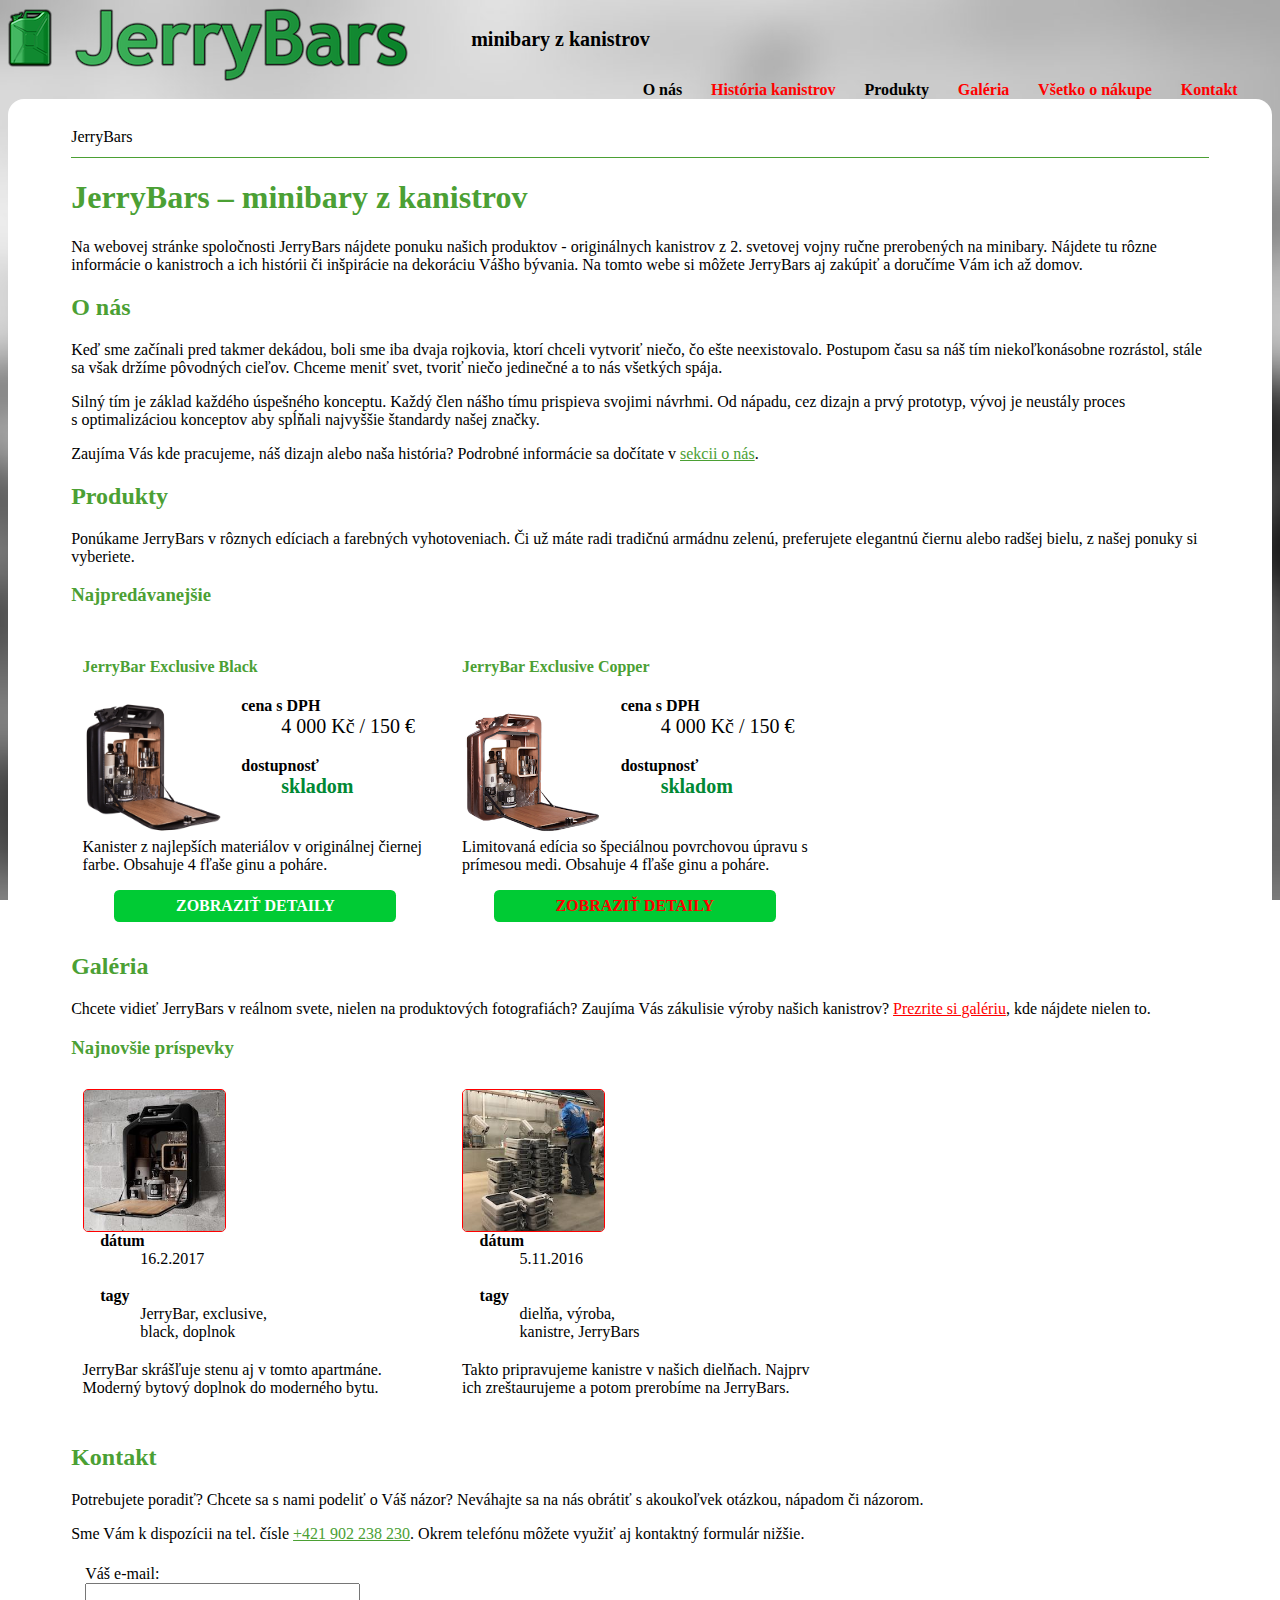
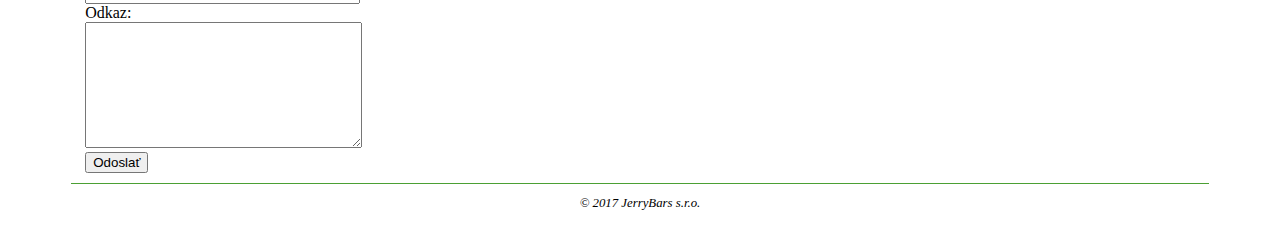
<file: index.html>
<?xml version="1.0" encoding="UTF-8"?>
<!DOCTYPE html PUBLIC "-//W3C//DTD XHTML 1.1//EN" "http://www.w3.org/TR/xhtml11/DTD/xhtml11.dtd">
<html version="-//W3C//DTD XHTML 1.1//EN" xmlns="http://www.w3.org/1999/xhtml" xml:lang="sk" lang="sk" xmlns:xsi="http://www.w3.org/2001/XMLSchema-instance" xsi:schemaLocation="http://www.w3.org/1999/xhtml http://www.w3.org/MarkUp/SCHEMA/xhtml11.xsd">
	
<head>
	<meta http-equiv="Content-Type" content="application/xhtml+xml; charset=UTF-8" />
	<meta name="viewport" content="width=device-width, initial-scale=1.0" />
	<meta name="keywords" content="JerryBars,minibary,kanistre,bytovy doplnok,armada,2. sv. vojna,ww2,historia" />
	<meta name="description" content="JerryBars - originálne kanistre z 2. svetovej vojny ručne prerobené na minibary" />
	<meta name="author" content="Peter Hajtol - hajtopet" />
	<title>JerryBars – minibary z kanistrov</title>
	<link rel="stylesheet" type="text/css" href="style.css" />
	<link rel="icon" type="image/x-icon" href="favicon.ico" />
	<style type="text/css">
		#content .btn {
			width: 80%;
			margin-left: 9%;
			margin-right: 9%;
		}
	</style>
</head>

<body>
	<div id="page">
		
		<div id="header">
			<img src="jerrybars-logo.png" width="300" height="57" alt="JerryBars s.r.o. - logo spoločnosti" title="Logo spoločnosti JerryBars s.r.o." />
			<p>minibary z kanistrov</p>
			<ol id="menu">
				<li><a href="o-nas.html" title="O nás – kto sme, kde pracujeme, história, dizajn">O&nbsp;nás</a></li>
				<li><a title="História kanistrov – čo je kanister, vynález kanistra, 2. svetová vojna">História&nbsp;kanistrov</a></li>
				<li><a href="produkty.html" title="Produkty – JerryBar Exclusive, JerryBar Basic">Produkty</a></li>
				<li><a title="Galéria – pozrite si JerryBars v reálnom svete">Galéria</a></li>
				<li><a title="Všetko o nákupe – možnosti dopravy, možnostip platby, postup nákupu">Všetko&nbsp;o&nbsp;nákupe</a></li>
				<li><a title="Kontakt – kde nás nájdete, ako sa k nám dostať">Kontakt</a></li>
			</ol>
		</div>
		
		<div id="content">					
			<ol id="nav">
				<li>JerryBars</li>
			</ol>
			
			<h1>JerryBars – minibary z&nbsp;kanistrov</h1>
			<p>Na webovej stránke spoločnosti JerryBars nájdete ponuku našich produktov - originálnych kanistrov z 2. svetovej vojny ručne prerobených na minibary. Nájdete tu rôzne informácie o kanistroch a ich histórii či inšpirácie na dekoráciu Vášho bývania. Na tomto webe si môžete JerryBars aj zakúpiť a doručíme Vám ich až domov.</p>
			
			<h2>O nás</h2>
			<p>Keď sme začínali pred takmer dekádou, boli sme iba dvaja rojkovia, ktorí chceli vytvoriť niečo, čo ešte neexistovalo. Postupom času sa náš tím niekoľkonásobne rozrástol, stále sa však držíme pôvodných cieľov. Chceme meniť svet, tvoriť niečo jedinečné a&nbsp;to nás všetkých spája.</p>
			<p>Silný tím je základ každého úspešného konceptu. Každý člen nášho tímu prispieva svojimi návrhmi. Od&nbsp;nápadu, cez&nbsp;dizajn a&nbsp;prvý prototyp, vývoj je neustály proces s&nbsp;optimalizáciou konceptov aby spĺňali najvyššie štandardy našej značky.</p>
			<p>Zaujíma Vás kde pracujeme, náš dizajn alebo naša história? Podrobné informácie sa dočítate v <a href="o-nas.html">sekcii o nás</a>.</p>
			
			<h2>Produkty</h2>
			<p>Ponúkame JerryBars v rôznych edíciach a farebných vyhotoveniach. Či už máte radi tradičnú armádnu zelenú, preferujete elegantnú čiernu alebo radšej bielu, z našej ponuky si vyberiete.</p>
			<h3>Najpredávanejšie</h3>
			<ul>
			<li class="product">
				<h4>JerryBar&nbsp;Exclusive&nbsp;Black</h4>
				<img src="produkty/jerrybar-exclusive-black.png" alt="JerryBar Exclusive Black - obrázok produktu" title="Obrázok produktu JerryBar Exclusive Black" />
				<dl>
					<dt>cena s DPH</dt>
					<dd class="price">4&nbsp;000&nbsp;Kč / 150&nbsp;&euro;</dd>
					<dt>dostupnosť</dt>
					<dd class="availability">skladom</dd>
				</dl>
				<p>Kanister z najlepších materiálov v originálnej čiernej farbe. Obsahuje 4 fľaše ginu a poháre.</p>
				<a href="produkty/jerrybar-exclusive-black.html" class="btn" title="JerryBar Exclusive Black – detaily produktu">zobraziť detaily</a>
			</li>
			<li class="product">
				<h4>JerryBar&nbsp;Exclusive&nbsp;Copper</h4>
				<img src="produkty/jerrybar-exclusive-copper.png" alt="JerryBar Exclusive Black - obrázok produktu" title="Obrázok produktu JerryBar Exclusive Copper" />
				<dl>
					<dt>cena s DPH</dt>
					<dd class="price">4&nbsp;000&nbsp;Kč / 150&nbsp;&euro;</dd>
					<dt>dostupnosť</dt>
					<dd class="availability">skladom</dd>
				</dl>
				<p>Limitovaná edícia so špeciálnou povrchovou úpravu s prímesou medi. Obsahuje 4 fľaše ginu a poháre.</p>
				<a class="btn" title="JerryBar Exclusive Copper – detaily produktu">zobraziť detaily</a>
			</li>
			</ul>
			
			<h2>Galéria</h2>
			<p>Chcete vidieť JerryBars v reálnom svete, nielen na produktových fotografiách? Zaujíma Vás zákulisie výroby našich kanistrov? <a>Prezrite si galériu</a>, kde nájdete nielen to.</p>
			<h3>Najnovšie príspevky</h3>
			<ul>
			<li class="galleryImage">
				<a><img src="galeria/jerrybar-dekoracia.jpg" alt="JerryBar Exclusive" /></a>
				<dl>
					<dt>dátum</dt>
					<dd>16.2.2017</dd>

					<dt>tagy</dt>
					<dd>JerryBar, exclusive, black, doplnok</dd>
				</dl>
				<p>JerryBar skrášľuje stenu aj v tomto apartmáne. Moderný bytový doplnok do moderného bytu.</p>
			</li>
			<li class="galleryImage">
				<a><img src="galeria/jerrybars-vyroba.jpg" alt="JerryBar Basic vo výrobe" /></a>
				<dl>
					<dt>dátum</dt>
					<dd>5.11.2016</dd>

					<dt>tagy</dt>
					<dd>dielňa, výroba, kanistre, JerryBars</dd>
				</dl>
				<p>Takto pripravujeme kanistre v našich dielňach. Najprv ich zreštaurujeme a potom prerobíme na JerryBars.</p>
			</li>
			</ul>
			
			<h2>Kontakt</h2>
			<p>Potrebujete poradiť? Chcete sa s nami podeliť o Váš názor? Neváhajte sa na nás obrátiť s akoukoľvek otázkou, nápadom či názorom.</p>
			<p>Sme Vám k dispozícii na tel. čísle <a href="tel:+421902238230">+421 902 238 230</a>. Okrem telefónu môžete využiť aj kontaktný formulár nižšie.</p>
			<form name="form1" action="https://formspree.io/peter@hajtol.sk" method="post">
				<fieldset>
				<legend>Kontaktný formulár</legend>
				<label for="mail">Váš e-mail:</label><br /><input type="text" id="mail" name="mail" value=""></input><br />
				<label for="odkaz">Odkaz:</label><br /><textarea name="odkaz" id="odkaz" rows="8" cols="32"></textarea><br />
				<input type="submit" name="submit" value="Odoslať"></input>
				</fieldset>
			</form>

			
			<div id="footer">
				<p>&copy; 2017 JerryBars s.r.o.</p>
			</div>
				
		</div>
		
	</div>

</body>
</html>
<!-- zdroj obsahu: https://danishfuel.com/our-history/ (prelozene, upravene, doplnene vlastnym textom) -->
</file>
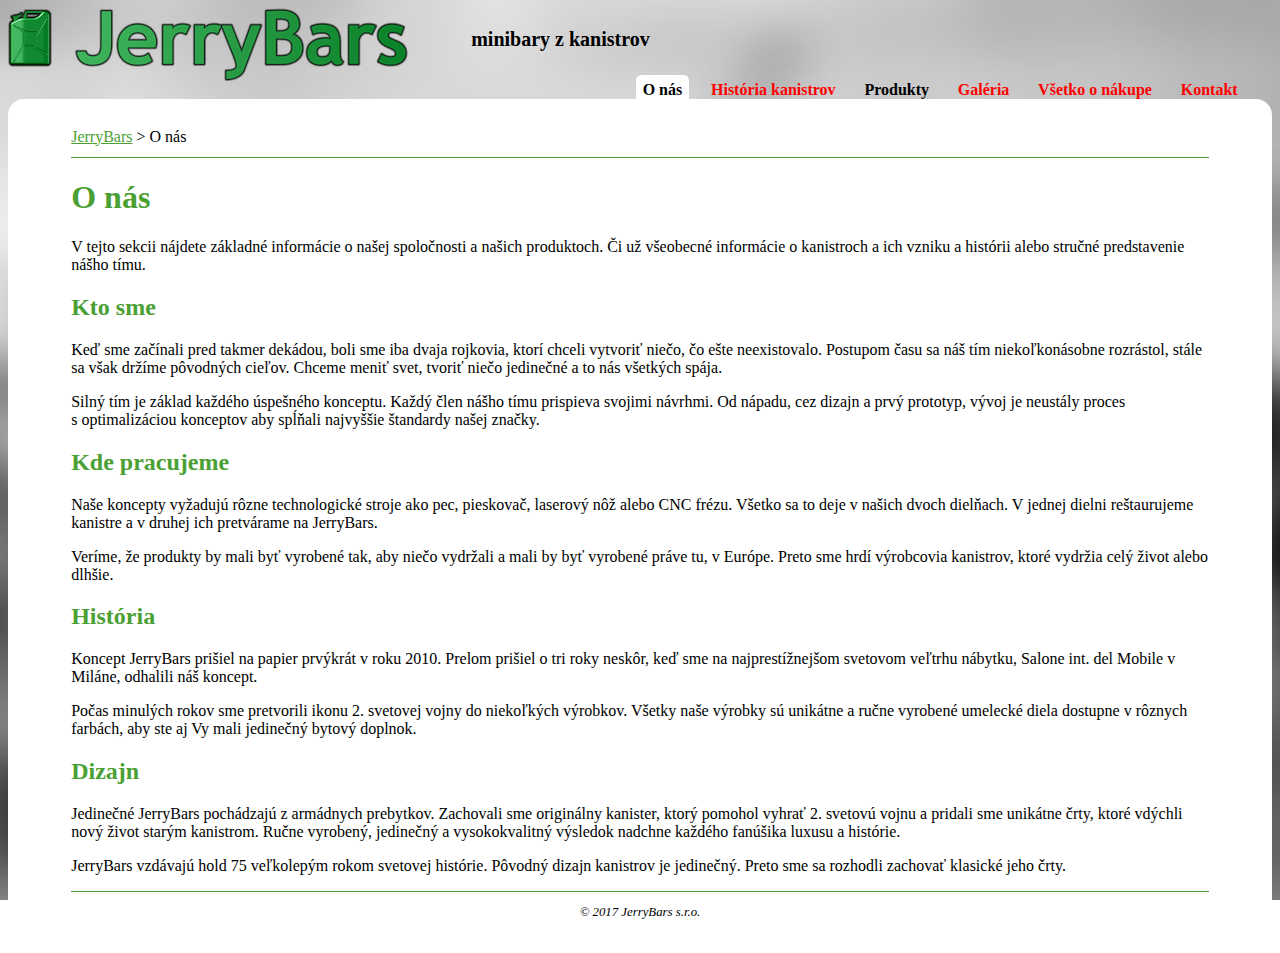
<file: o-nas.html>
<?xml version="1.0" encoding="UTF-8"?>
<!DOCTYPE html PUBLIC "-//W3C//DTD XHTML 1.1//EN" "http://www.w3.org/TR/xhtml11/DTD/xhtml11.dtd">
<html version="-//W3C//DTD XHTML 1.1//EN" xmlns="http://www.w3.org/1999/xhtml" xml:lang="sk" lang="sk" xmlns:xsi="http://www.w3.org/2001/XMLSchema-instance" xsi:schemaLocation="http://www.w3.org/1999/xhtml http://www.w3.org/MarkUp/SCHEMA/xhtml11.xsd">
	
<head>
	<meta http-equiv="Content-Type" content="application/xhtml+xml; charset=UTF-8" />
	<meta name="viewport" content="width=device-width, initial-scale=1.0" />
	<meta name="keywords" content="JerryBars,minibary,kanistre,armada,2. sv. vojna,ww2,dizajn,historia,o nas" />
	<meta name="description" content="O nás: kto sme, kde pracujeme, história, dizajn - JerryBars - minibary z kanistrov" />
	<meta name="author" content="Peter Hajtol - hajtopet" />
	<title>O nás | JerryBars – minibary z kanistrov</title>
	<link rel="stylesheet" type="text/css" href="style.css" />
	<link rel="icon" type="image/x-icon" href="favicon.ico" />
</head>

<body>
	<div id="page">
		
		<div id="header">
			<a href="." title="Na úvodnú stránku"><img src="jerrybars-logo.png" width="300" height="57" alt="JerryBars s.r.o. - logo spoločnosti" title="Logo spoločnosti JerryBars s.r.o." /></a>
			<p>minibary&nbsp;z&nbsp;kanistrov</p>
			<ol id="menu">
				<li><a class="active" title="O nás – kto sme, kde pracujeme, história, dizajn">O&nbsp;nás</a></li>
				<li><a title="História kanistrov – čo je kanister, vynález kanistra, 2. svetová vojna">História&nbsp;kanistrov</a></li>
				<li><a href="produkty.html" title="Produkty – JerryBar Exclusive, JerryBar Basic">Produkty</a></li>
				<li><a title="Galéria – pozrite si JerryBars v reálnom svete">Galéria</a></li>
				<li><a title="Všetko o nákupe – možnosti dopravy, možnostip platby, postup nákupu">Všetko&nbsp;o&nbsp;nákupe</a></li>
				<li><a title="Kontakt – kde nás nájdete, ako sa k nám dostať">Kontakt</a></li>
			</ol>
		</div>
		
		<div id="content">					
			<ol id="nav">
				<li><a href=".">JerryBars</a></li>
				<li>O nás</li>
			</ol>
			
			<h1>O&nbsp;nás</h1>
			
			<p>V tejto sekcii nájdete základné informácie o našej spoločnosti a našich produktoch. Či už všeobecné informácie o kanistroch a ich vzniku a histórii alebo stručné predstavenie nášho tímu.</p>

			<h2>Kto&nbsp;sme</h2>
				<p>Keď sme začínali pred takmer dekádou, boli sme iba dvaja rojkovia, ktorí chceli vytvoriť niečo, čo ešte neexistovalo. Postupom času sa náš tím niekoľkonásobne rozrástol, stále sa však držíme pôvodných cieľov. Chceme meniť svet, tvoriť niečo jedinečné a&nbsp;to nás všetkých spája.</p>
				<p>Silný tím je základ každého úspešného konceptu. Každý člen nášho tímu prispieva svojimi návrhmi. Od&nbsp;nápadu, cez&nbsp;dizajn a&nbsp;prvý prototyp, vývoj je neustály proces s&nbsp;optimalizáciou konceptov aby spĺňali najvyššie štandardy našej značky.</p>

			<h2>Kde&nbsp;pracujeme</h2>
				<p>Naše koncepty vyžadujú rôzne technologické stroje ako pec, pieskovač, laserový nôž alebo CNC frézu. Všetko sa to deje v&nbsp;našich dvoch dielňach. V&nbsp;jednej dielni reštaurujeme kanistre a&nbsp;v&nbsp;druhej ich pretvárame na&nbsp;JerryBars.</p>
				<p>Veríme, že produkty by mali byť vyrobené tak, aby niečo vydržali a&nbsp;mali by byť vyrobené práve tu, v&nbsp;Európe. Preto sme hrdí výrobcovia kanistrov, ktoré vydržia celý život alebo dlhšie.</p>

			<h2>História</h2>
				<p>Koncept JerryBars prišiel na papier prvýkrát v roku 2010. Prelom prišiel o tri roky neskôr, keď sme na najprestížnejšom svetovom veľtrhu nábytku, Salone int. del Mobile v Miláne, odhalili náš koncept.</p>
				<p>Počas minulých rokov sme pretvorili ikonu 2.&nbsp;svetovej vojny do niekoľkých výrobkov. Všetky naše výrobky sú unikátne a&nbsp;ručne vyrobené umelecké diela dostupne v rôznych farbách, aby ste aj Vy mali jedinečný bytový doplnok.</p>

			<h2>Dizajn</h2>
				<p>Jedinečné JerryBars pochádzajú z&nbsp;armádnych prebytkov. Zachovali sme originálny kanister, ktorý pomohol vyhrať 2.&nbsp;svetovú vojnu a&nbsp;pridali sme unikátne črty, ktoré vdýchli nový život starým kanistrom. Ručne vyrobený, jedinečný a&nbsp;vysokokvalitný výsledok nadchne každého fanúšika luxusu a&nbsp;histórie.</p>
				<p>JerryBars vzdávajú hold 75 veľkolepým rokom svetovej histórie. Pôvodný dizajn kanistrov je jedinečný. Preto sme sa rozhodli zachovať klasické jeho črty.</p>
				

			<div id="footer">
				<p>&copy; 2017 JerryBars s.r.o.</p>
			</div>
				
		</div>
		
	</div>

</body>
</html>
<!-- zdroj obsahu: https://danishfuel.com/our-history/ (prelozene, upravene, doplnene vlastnym textom) -->
</file>
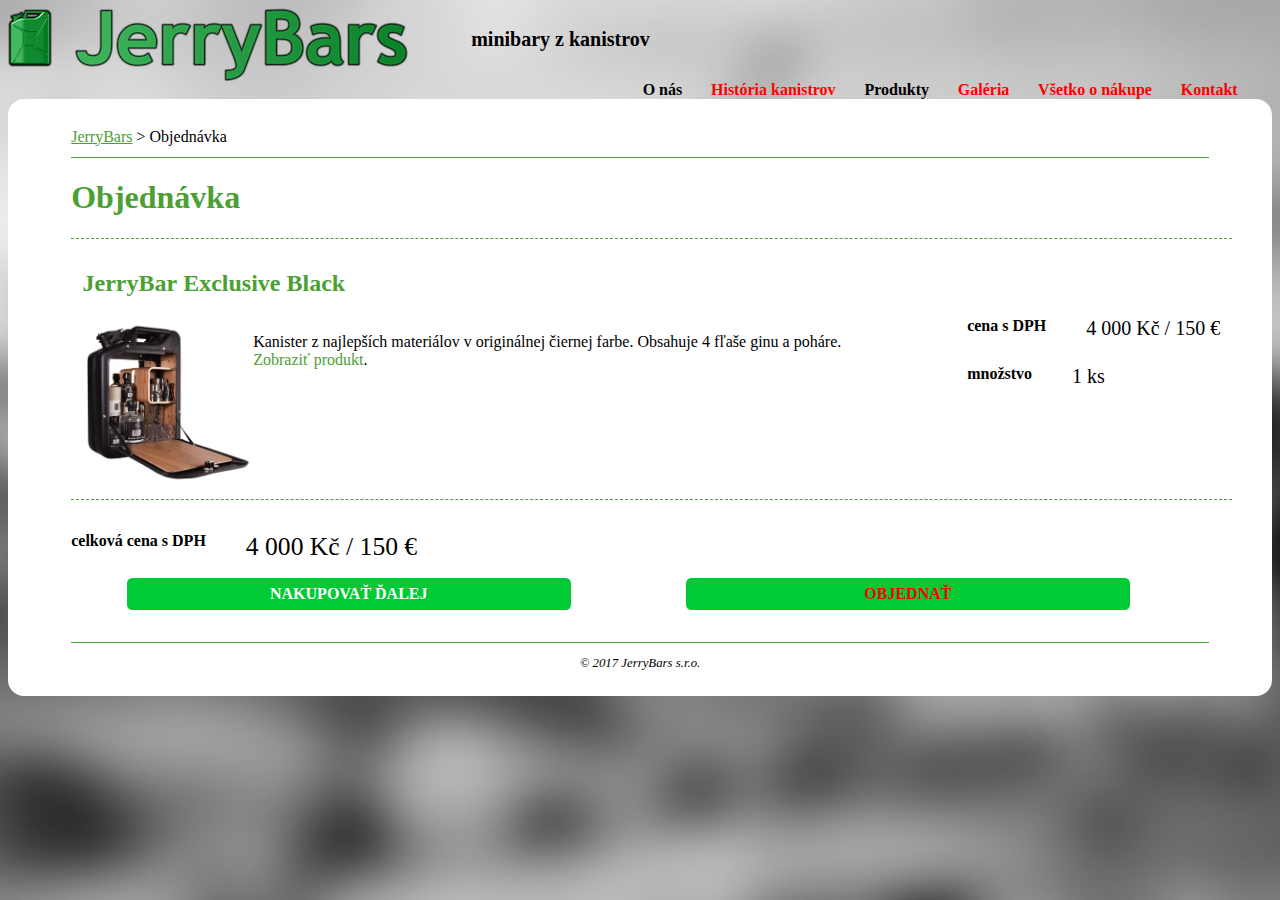
<file: objednavka.html>
<?xml version="1.0" encoding="UTF-8"?>
<!DOCTYPE html PUBLIC "-//W3C//DTD XHTML 1.1//EN" "http://www.w3.org/TR/xhtml11/DTD/xhtml11.dtd">
<html version="-//W3C//DTD XHTML 1.1//EN" xmlns="http://www.w3.org/1999/xhtml" xml:lang="sk" lang="sk" xmlns:xsi="http://www.w3.org/2001/XMLSchema-instance" xsi:schemaLocation="http://www.w3.org/1999/xhtml http://www.w3.org/MarkUp/SCHEMA/xhtml11.xsd">
	
<head>
	<meta http-equiv="Content-Type" content="application/xhtml+xml; charset=UTF-8" />
	<meta name="viewport" content="width=device-width, initial-scale=1.0" />
	<meta name="keywords" content="JerryBars,minibary,kanistre,armada,2. sv. vojna,ww2,produkty,jerrybar exclusive,objednavka,eshop" />
	<meta name="description" content="Objednávka: JerryBar Exclusive, JerryBar Basic - JerryBars - minibary z kanistrov" />
	<meta name="author" content="Peter Hajtol - hajtopet" />
	<title>Objednávka | JerryBars – minibary z kanistrov</title>
	<link rel="stylesheet" type="text/css" href="style.css" />
	<link rel="icon" type="image/x-icon" href="favicon.ico" />
	<style type="text/css">
		#content .btn {
			width: 39%;
			margin-left: 4.9%;
			margin-right: 4.9%;
			vertical-align: bottom;
			display: inline-block;
			margin-bottom: 2em;
		}
		
		#content .btn [href] {
			cursor: pointer;
		}
		
		@media screen and (max-width: 49.9em) {
			#content .btn {
				width: 90%;
			}
		}
	</style>
</head>

<body>
	<div id="page">
		
		<div id="header">
			<a href="." title="Na úvodnú stránku"><img src="jerrybars-logo.png" alt="JerryBars s.r.o. - logo spoločnosti" title="Logo spoločnosti JerryBars s.r.o." /></a>
			<p>minibary z kanistrov</p>
			<ol id="menu">
				<li><a href="o-nas.html" title="O nás – kto sme, kde pracujeme, história, dizajn">O&nbsp;nás</a></li>
				<li><a title="História kanistrov – čo je kanister, vynález kanistra, 2. svetová vojna">História&nbsp;kanistrov</a></li>
				<li><a href="produkty.html" title="Produkty – JerryBar Exclusive, JerryBar Basic">Produkty</a></li>
				<li><a title="Galéria – pozrite si JerryBars v reálnom svete">Galéria</a></li>
				<li><a title="Všetko o nákupe – možnosti dopravy, možnostip platby, postup nákupu">Všetko&nbsp;o&nbsp;nákupe</a></li>
				<li><a title="Kontakt – kde nás nájdete, ako sa k nám dostať">Kontakt</a></li>
			</ol>
		</div>
		
		<div id="content">					
			<ol id="nav">
				<li><a href=".">JerryBars</a></li>
				<li>Objednávka</li>
			</ol>
			
			<h1>Objednávka</h1>
			<ul>
			<li class="product order">
				<h2>JerryBar&nbsp;Exclusive&nbsp;Black</h2>
				<img src="produkty/jerrybar-exclusive-black.png" alt="JerryBar Exclusive Black - obrázok produktu" title="JerryBar Exclusive Black" />
				<dl>
					<dt>cena s DPH</dt>
					<dd>4&nbsp;000&nbsp;Kč / 150&nbsp;&euro;</dd>
				
					<dt>množstvo</dt>
					<dd>1 ks</dd>
				</dl>
				<p>Kanister z najlepších materiálov v originálnej čiernej farbe. Obsahuje 4 fľaše ginu a poháre. <a href="produkty/jerrybar-exclusive-black.html" title="Zobraziť detaily produktu JerryBar Exclusive Black">Zobraziť produkt</a>.</p>
			</li>
			</ul>
			
			<dl class="sum">
				<dt>celková cena s DPH</dt>
				<dd class="price">4&nbsp;000&nbsp;Kč / 150&nbsp;&euro;</dd>
			</dl>
			
			<a href="produkty.html" class="btn" title="Pokračovať v nákupe">Nakupovať ďalej</a>	
			<a class="btn" title="Objednať tovar">Objednať</a>
			
			<div id="footer">
				<p>&copy; 2017 JerryBars s.r.o.</p>
			</div>
				
		</div>
		
	</div>

</body>
</html>
<!-- zdroj obsahu: https://danishfuel.com/bar-cabinet/ (obrazky), text vlastny -->
</file>
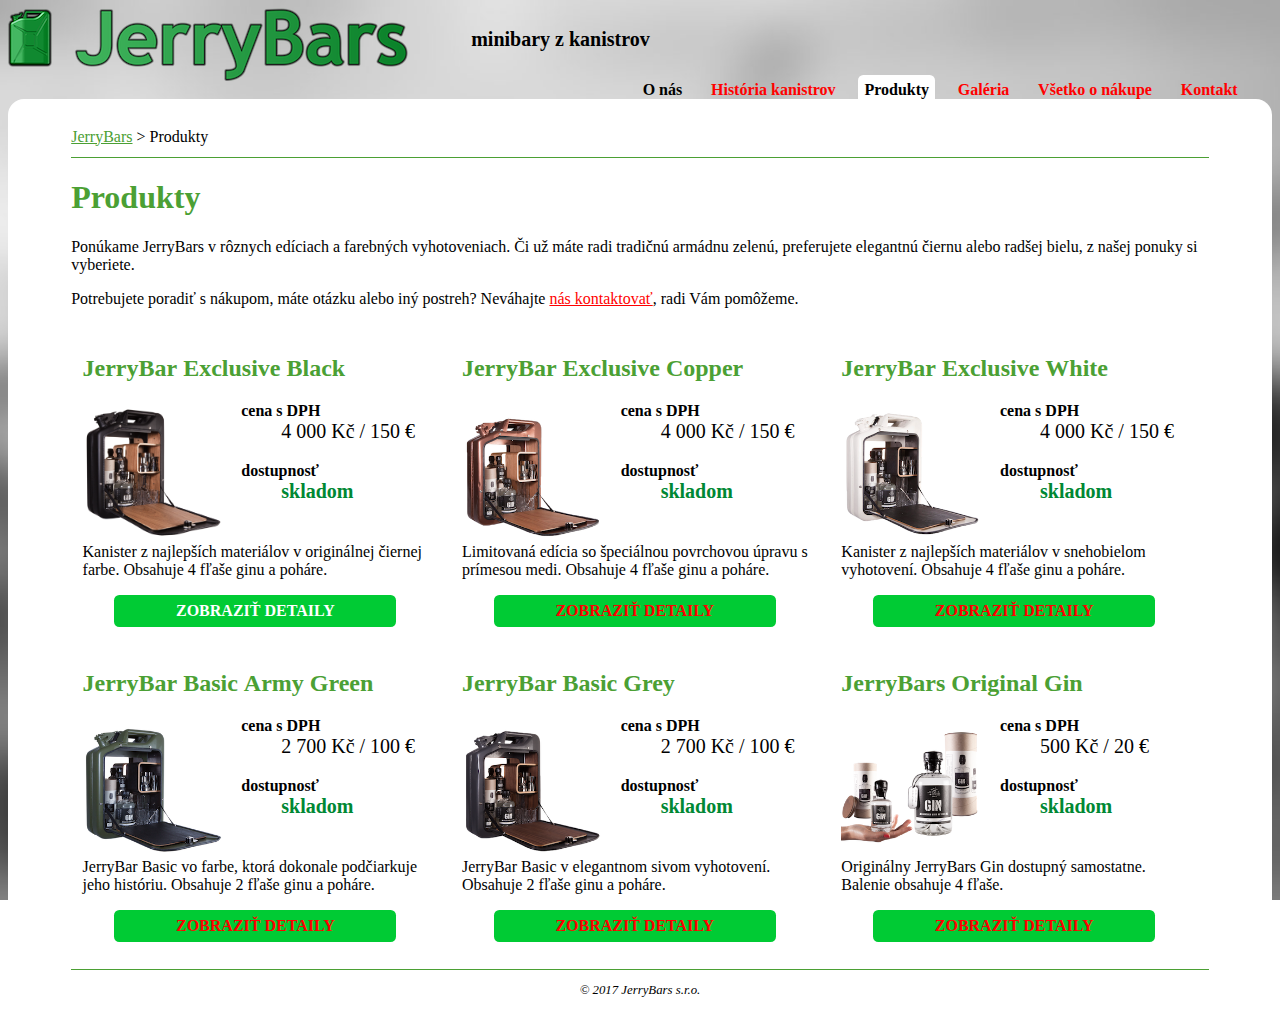
<file: produkty.html>
<?xml version="1.0" encoding="UTF-8"?>
<!DOCTYPE html PUBLIC "-//W3C//DTD XHTML 1.1//EN" "http://www.w3.org/TR/xhtml11/DTD/xhtml11.dtd">
<html version="-//W3C//DTD XHTML 1.1//EN" xmlns="http://www.w3.org/1999/xhtml" xml:lang="sk" lang="sk" xmlns:xsi="http://www.w3.org/2001/XMLSchema-instance" xsi:schemaLocation="http://www.w3.org/1999/xhtml http://www.w3.org/MarkUp/SCHEMA/xhtml11.xsd">
	
<head>
	<meta http-equiv="Content-Type" content="application/xhtml+xml; charset=UTF-8" />
	<meta name="viewport" content="width=device-width, initial-scale=1.0" />
	<meta name="keywords" content="JerryBars,minibary,kanistre,armada,2. sv. vojna,ww2,produkty,jerrybar basic,jerrybar exclusive,jerrybars gin" />
	<meta name="description" content="Produkty: JerryBar Exclusive, JerryBar Basic - JerryBars - minibary z kanistrov" />
	<meta name="author" content="Peter Hajtol - hajtopet" />
	<title>Produkty | JerryBars – minibary z kanistrov</title>
	<link rel="stylesheet" type="text/css" href="style.css" />
	<link rel="icon" type="image/x-icon" href="favicon.ico" />
	<style type="text/css">
		#content .btn {
			width: 80%;
			margin-left: 9%;
			margin-right: 9%;
			vertical-align: bottom;
		}
	</style>
</head>

<body>
	<div id="page">
		
		<div id="header">
			<a href="." title="Na úvodnú stránku"><img src="jerrybars-logo.png" alt="JerryBars s.r.o. - logo spoločnosti" title="Logo spoločnosti JerryBars s.r.o." /></a>
			<p>minibary z kanistrov</p>
			<ol id="menu">
				<li><a href="o-nas.html" title="O nás – kto sme, kde pracujeme, história, dizajn">O&nbsp;nás</a></li>
				<li><a title="História kanistrov – čo je kanister, vynález kanistra, 2. svetová vojna">História&nbsp;kanistrov</a></li>
				<li><a class="active" title="Produkty – JerryBar Exclusive, JerryBar Basic">Produkty</a></li>
				<li><a title="Galéria – pozrite si JerryBars v reálnom svete">Galéria</a></li>
				<li><a title="Všetko o nákupe – možnosti dopravy, možnostip platby, postup nákupu">Všetko&nbsp;o&nbsp;nákupe</a></li>
				<li><a title="Kontakt – kde nás nájdete, ako sa k nám dostať">Kontakt</a></li>
			</ol>
		</div>
		
		<div id="content">					
			<ol id="nav">
				<li><a href=".">JerryBars</a></li>
				<li>Produkty</li>
			</ol>
			
			<h1>Produkty</h1>
			
			<p>Ponúkame JerryBars v rôznych edíciach a farebných vyhotoveniach. Či už máte radi tradičnú armádnu zelenú, preferujete elegantnú čiernu alebo radšej bielu, z našej ponuky si vyberiete.</p>
			
			<p>Potrebujete poradiť s nákupom, máte otázku alebo iný postreh? Neváhajte <a>nás kontaktovať</a>, radi Vám pomôžeme.</p>
			
			<ul>
			<li class="product">
				<h2>JerryBar&nbsp;Exclusive&nbsp;Black</h2>
				<img src="produkty/jerrybar-exclusive-black.png" alt="JerryBar Exclusive Black - obrázok produktu" title="JerryBar Exclusive Black" />
				<dl>
					<dt>cena s DPH</dt>
					<dd class="price">4&nbsp;000&nbsp;Kč / 150&nbsp;&euro;</dd>
				
					<dt>dostupnosť</dt>
					<dd class="availability">skladom</dd>
				</dl>
				<p>Kanister z najlepších materiálov v originálnej čiernej farbe. Obsahuje 4 fľaše ginu a poháre.</p>
				<a href="produkty/jerrybar-exclusive-black.html" class="btn" title="Zobraziť detaily produktu JerryBar Exclusive Black">zobraziť detaily</a>
			</li>
			
			
			<li class="product">
				<h2>JerryBar&nbsp;Exclusive&nbsp;Copper</h2>
				<img src="produkty/jerrybar-exclusive-copper.png" alt="JerryBar Exclusive Black - obrázok produktu" title="JerryBar Exclusive Copper" />
				<dl>
					<dt>cena s DPH</dt>
					<dd class="price">4&nbsp;000&nbsp;Kč / 150&nbsp;&euro;</dd>
				
					<dt>dostupnosť</dt>
					<dd class="availability">skladom</dd>
				</dl>
				<p>Limitovaná edícia so špeciálnou povrchovou úpravu s prímesou medi. Obsahuje 4 fľaše ginu a poháre.</p>
				<a class="btn" title="Zobraziť detaily produktu JerryBar Exclusive Copper">zobraziť detaily</a>
			</li>
			
			<li class="product">
				<h2>JerryBar&nbsp;Exclusive&nbsp;White</h2>
				<img src="produkty/jerrybar-exclusive-white.png" alt="JerryBar Exclusive White - obrázok produktu" title="JerryBar Exclusive White" />
				<dl>
					<dt>cena s DPH</dt>
					<dd class="price">4&nbsp;000&nbsp;Kč / 150&nbsp;&euro;</dd>
				
					<dt>dostupnosť</dt>
					<dd class="availability">skladom</dd>
				</dl>
				<p>Kanister z najlepších materiálov v snehobielom vyhotovení. Obsahuje 4 fľaše ginu a poháre.</p>
				<a class="btn" title="Zobraziť detaily produktu JerryBar Exclusive White">zobraziť detaily</a>
			</li>
			
			<li class="product">
				<h2>JerryBar&nbsp;Basic&nbsp;Army&nbsp;Green</h2>
				<img src="produkty/jerrybar-basic-army-green.png" alt="JerryBar Basic Army Green - obrázok produktu" title="JerryBar Basic Army Green" />
				<dl>
					<dt>cena s DPH</dt>
					<dd class="price">2&nbsp;700&nbsp;Kč / 100&nbsp;&euro;</dd>
				
					<dt>dostupnosť</dt>
					<dd class="availability">skladom</dd>
				</dl>
				<p>JerryBar Basic vo farbe, ktorá dokonale podčiarkuje jeho históriu. Obsahuje 2 fľaše ginu a poháre.</p>
				<a class="btn" title="Zobraziť detaily produktu JerryBar Basic Army Green">zobraziť detaily</a>
			</li>
			
			<li class="product">
				<h2>JerryBar&nbsp;Basic&nbsp;Grey</h2>
				<img src="produkty/jerrybar-basic-grey.png" alt="JerryBar Basic Grey - obrázok produktu" title="JerryBar Basic Grey" />
				<dl>
					<dt>cena s DPH</dt>
					<dd class="price">2&nbsp;700&nbsp;Kč / 100&nbsp;&euro;</dd>
				
					<dt>dostupnosť</dt>
					<dd class="availability">skladom</dd>
				</dl>
				<p>JerryBar Basic v elegantnom sivom vyhotovení. Obsahuje 2 fľaše ginu a poháre.</p>
				<a class="btn" title="Zobraziť detaily produktu JerryBar Basic Grey">zobraziť detaily</a>
			</li>
			
			<li class="product">
				<h2>JerryBars&nbsp;Original&nbsp;Gin</h2>
				<img src="produkty/jerrybars-gin.png" alt="JerryBars Original Gin - obrázok produktu" title="JerryBars Original Gin" />
				<dl>
					<dt>cena s DPH</dt>
					<dd class="price">500&nbsp;Kč / 20&nbsp;&euro;</dd>
				
					<dt>dostupnosť</dt>
					<dd class="availability">skladom</dd>
				</dl>
				<p>Originálny JerryBars Gin dostupný samostatne. Balenie obsahuje 4 fľaše.</p>
				<a class="btn" title="Zobraziť detaily produktu JerryBars Original Gin">zobraziť detaily</a>
			</li>
			</ul>
				

			<div id="footer">
				<p>&copy; 2017 JerryBars s.r.o.</p>
			</div>
				
		</div>
		
	</div>

</body>
</html>
<!-- zdroj obsahu: https://danishfuel.com/bar-cabinet/ (obrazky), text vlastny -->
</file>
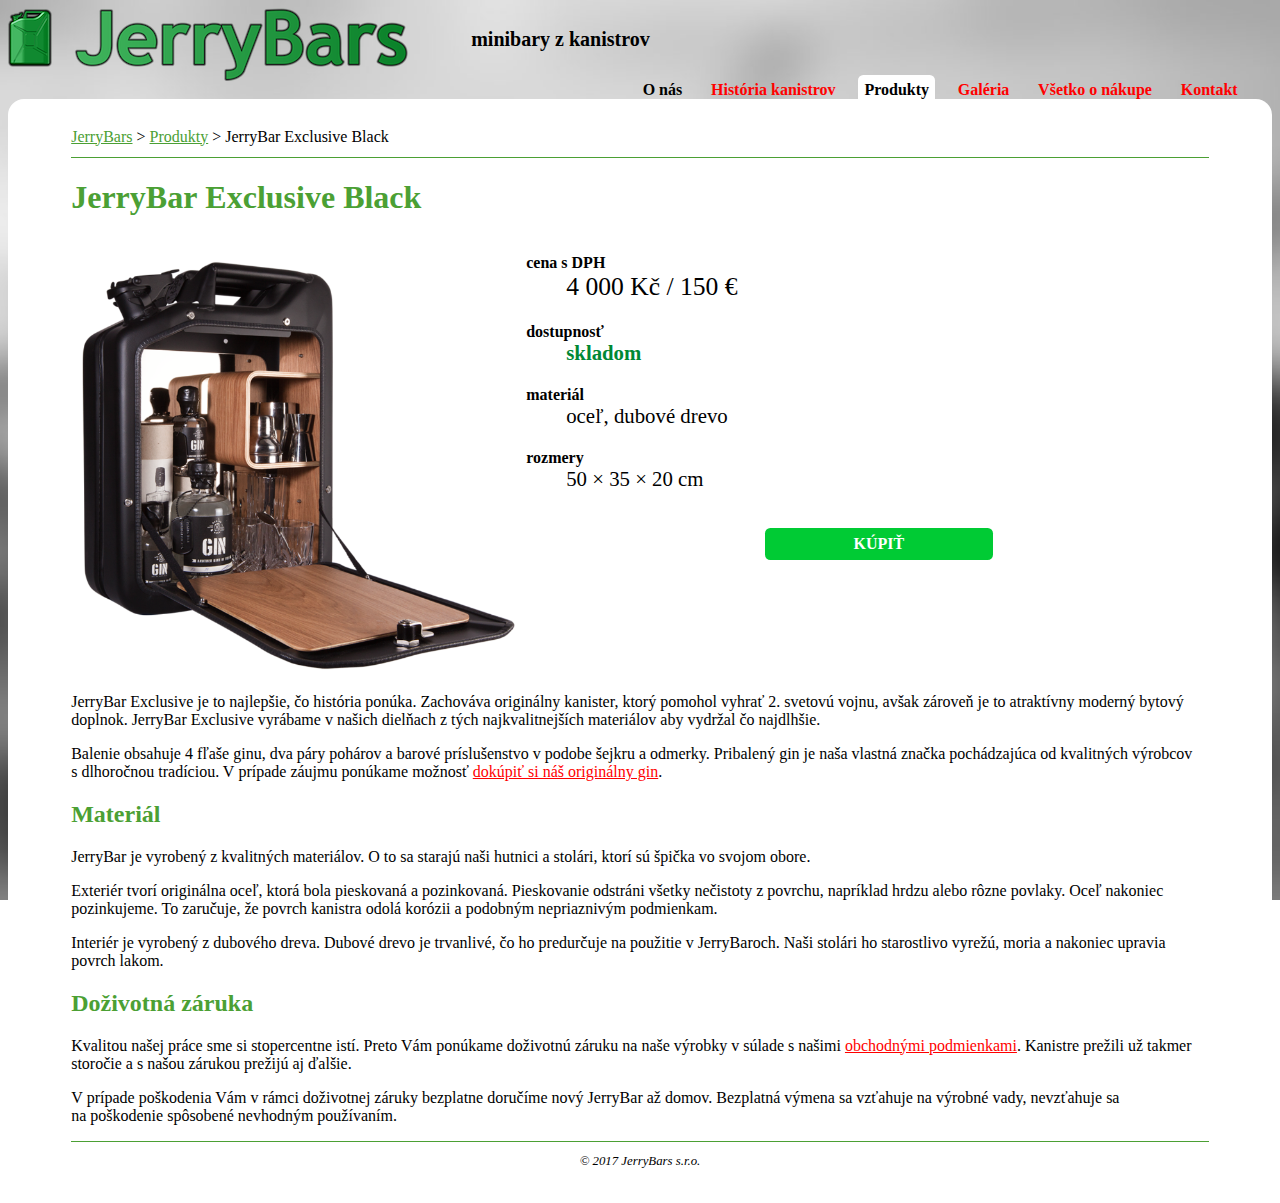
<file: produkty/jerrybar-exclusive-black.html>
<?xml version="1.0" encoding="UTF-8"?>
<!DOCTYPE html PUBLIC "-//W3C//DTD XHTML 1.1//EN" "http://www.w3.org/TR/xhtml11/DTD/xhtml11.dtd">
<html version="-//W3C//DTD XHTML 1.1//EN" xmlns="http://www.w3.org/1999/xhtml" xml:lang="sk" lang="sk" xmlns:xsi="http://www.w3.org/2001/XMLSchema-instance" xsi:schemaLocation="http://www.w3.org/1999/xhtml http://www.w3.org/MarkUp/SCHEMA/xhtml11.xsd">
	
<head>
	<meta http-equiv="Content-Type" content="application/xhtml+xml; charset=UTF-8" />
	<meta name="viewport" content="width=device-width, initial-scale=1.0" />
	<meta name="keywords" content="JerryBars,minibary,kanistre,armada,2. sv. vojna,ww2,jerrybar exclusive black,jerrybar exclusive" />
	<meta name="description" content="JerryBar Exclusive Black: to najlepšie, čo história ponúka - JerryBars - minibary z kanistrov" />
	<meta name="author" content="Peter Hajtol - hajtopet" />
	<title>JerryBar Exclusive Black | JerryBars – minibary z kanistrov</title>
	<link rel="stylesheet" type="text/css" href="../style.css" />
	<link rel="icon" type="image/x-icon" href="../favicon.ico" />
	<style type="text/css">
		#content .btn {
			width: 20%;
			margin-left: 19%;
			margin-right: 19%;
			margin-bottom: 2em;
			float: right;
		}
		@media screen and (max-width: 49.9em){
			#content .btn {
				width: 60%;
				margin-left: 19%;
				margin-right: 19%;
			}	
		}
		@media screen and (max-width: 29.9em){
			#content h1 {
				font-size:8vw;
			}
		}
		@media screen and (min-width:30em){
			#content h1 {
				font-size: 2em;
			}
		}
	</style>
</head>

<body>
	<div id="page">
		
		<div id="header">
			<a href=".." title="Na úvodnú stránku"><img src="../jerrybars-logo.png" width="300" height="57" alt="JerryBars s.r.o. - logo spoločnosti" title="Logo spoločnosti JerryBars s.r.o." /></a>
			<p>minibary z kanistrov</p>
			<ol id="menu">
				<li><a href="../o-nas.html" title="O nás – kto sme, kde pracujeme, história, dizajn">O&nbsp;nás</a></li>
				<li><a title="História kanistrov – čo je kanister, vynález kanistra, 2. svetová vojna">História&nbsp;kanistrov</a></li>
				<li><a href="../produkty.html" class="active" title="Produkty – JerryBar Exclusive, JerryBar Basic">Produkty</a></li>
				<li><a title="Galéria – pozrite si JerryBars v reálnom svete">Galéria</a></li>
				<li><a title="Všetko o nákupe – možnosti dopravy, možnostip platby, postup nákupu">Všetko&nbsp;o&nbsp;nákupe</a></li>
				<li><a title="Kontakt – kde nás nájdete, ako sa k nám dostať">Kontakt</a></li>
			</ol>
		</div>
		
		<div id="content">					
			<ol id="nav">
				<li><a href="..">JerryBars</a></li>
				<li><a href="../produkty.html">Produkty</a></li>
				<li>JerryBar&nbsp;Exclusive&nbsp;Black</li>
			</ol>
						
			<h1>JerryBar&nbsp;Exclusive&nbsp;Black</h1>
			
			<img src="jerrybar-exclusive-black.png" alt="JerryBar Exclusive Black – obrázok produktu" title="Obrázok produktu JerryBar Exclusive Black" />
			
			<dl>
				<dt>cena s DPH</dt>
					<dd class="price">4&nbsp;000&nbsp;Kč / 150&nbsp;&euro;</dd>
				
				<dt>dostupnosť</dt>
				<dd class="availability">skladom</dd>
				
				<dt>materiál</dt>
				<dd>oceľ, dubové drevo</dd>
				
				<dt>rozmery</dt>
				<dd>50&nbsp;&times;&nbsp;35&nbsp;&times;&nbsp;20&nbsp;cm</dd>
			</dl>
			
			<a class="btn" title="Kúpiť JerryBar Exclusive Black" href="../objednavka.html">kúpiť</a>
			
			<p class="clear">JerryBar Exclusive je to najlepšie, čo história ponúka. Zachováva originálny kanister, ktorý pomohol vyhrať 2.&nbsp;svetovú vojnu, avšak zároveň je to atraktívny moderný bytový doplnok. JerryBar Exclusive vyrábame v&nbsp;našich dielňach z&nbsp;tých najkvalitnejších materiálov aby vydržal čo najdlhšie.</p>
			<p>Balenie obsahuje 4&nbsp;fľaše ginu, dva páry pohárov a&nbsp;barové príslušenstvo v&nbsp;podobe šejkru a&nbsp;odmerky. Pribalený gin je naša vlastná značka pochádzajúca od kvalitných výrobcov s&nbsp;dlhoročnou tradíciou. V&nbsp;prípade záujmu ponúkame možnosť <a>dokúpiť si náš originálny gin</a>.</p>
			
			<h2>Materiál</h2>
			<p>JerryBar je vyrobený z kvalitných materiálov. O to sa starajú naši hutnici a&nbsp;stolári, ktorí sú špička vo svojom obore.</p>
			<p>Exteriér tvorí originálna oceľ, ktorá bola pieskovaná a&nbsp;pozinkovaná. Pieskovanie odstráni všetky nečistoty z povrchu, napríklad hrdzu alebo rôzne povlaky. Oceľ nakoniec pozinkujeme. To zaručuje, že povrch kanistra odolá korózii a&nbsp;podobným nepriaznivým podmienkam.</p>
			<p>Interiér je vyrobený z&nbsp;dubového dreva. Dubové drevo je trvanlivé, čo ho predurčuje na použitie v&nbsp;JerryBaroch. Naši stolári ho starostlivo vyrežú, moria a&nbsp;nakoniec upravia povrch lakom.</p>
			
			<h2>Doživotná záruka</h2>
			<p>Kvalitou našej práce sme si stopercentne istí. Preto Vám ponúkame doživotnú záruku na&nbsp;naše výrobky v&nbsp;súlade s&nbsp;našimi <a>obchodnými podmienkami</a>. Kanistre prežili už takmer storočie a s našou zárukou prežijú aj ďalšie.</p>
			<p>V&nbsp;prípade poškodenia Vám v&nbsp;rámci doživotnej záruky bezplatne doručíme nový JerryBar až domov. Bezplatná výmena sa vzťahuje na&nbsp;výrobné vady, nevzťahuje sa na&nbsp;poškodenie spôsobené nevhodným používaním.</p>
				

			<div id="footer">
				<p>&copy; 2017 JerryBars s.r.o.</p>
			</div>
				
		</div>
		
	</div>

</body>
</html>
<!-- zdroj obsahu: https://danishfuel.com/bar-cabinet/ (obrazky), text vlastny -->
</file>
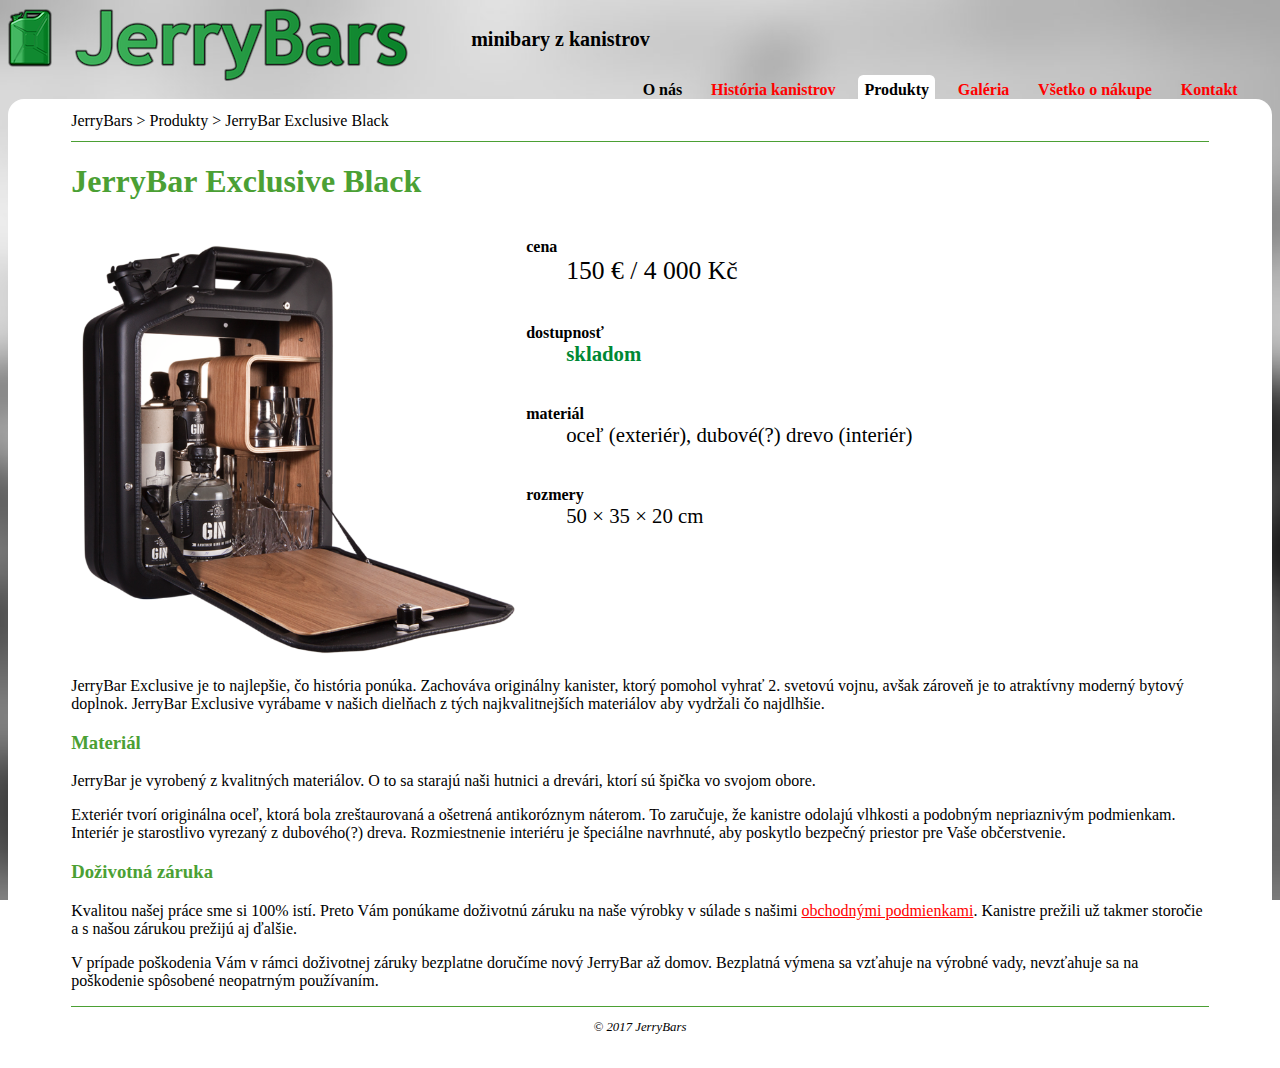
<file: produkty/jerrybar-exclusive.html>
<?xml version="1.0" encoding="UTF-8"?>
<!DOCTYPE html PUBLIC "-//W3C//DTD XHTML 1.1//EN" "http://www.w3.org/TR/xhtml11/DTD/xhtml11.dtd">
<html version="-//W3C//DTD XHTML 1.1//EN" xmlns="http://www.w3.org/1999/xhtml" xml:lang="sk" lang="sk" xmlns:xsi="http://www.w3.org/2001/XMLSchema-instance" xsi:schemaLocation="http://www.w3.org/1999/xhtml http://www.w3.org/MarkUp/SCHEMA/xhtml11.xsd">
	
<head>
	<meta http-equiv="Content-Type" content="text/html; charset=UTF-8" />
	<meta name="keywords" content="JerryBars, minibary, kanistre" />
	<meta name="description" content="JerryBar Exclusive Black: to najlepšie, čo história ponúka - JerryBars - minibary z kanistrov" />
	<meta name="author" content="Peter Hajtol - hajtopet" />
	<title>JerryBar Exclusive Black | JerryBars - minibary z kanistrov</title>
	<link rel="stylesheet" type="text/css" href="../style.css" />
</head>

<body>
	<div id="page">
		
		<div id="header">
			<a href="."><img src="../jerrybars-logo.png" width="300" height="57" alt="JerryBars - logo spoločnosti" /></a>
			<p>minibary z kanistrov</p>
			<div id="menu">
				<a href="../o-nas.html">O&nbsp;nás</a>
				<a>História&nbsp;kanistrov</a>
				<a class="active">Produkty</a>
				<a>Galéria</a>
				<a>Všetko&nbsp;o&nbsp;nákupe</a>
				<a>Kontakt</a>
			</div>
		</div>
		
		<div id="content">					
			<div id="nav">JerryBars > Produkty > JerryBar&nbsp;Exclusive&nbsp;Black</div>
			
			<!-- zdroj obsahu: https://danishfuel.com/our-history/ (prelozene, upravene, doplnene vlastnym textom) -->
			<h1>JerryBar&nbsp;Exclusive&nbsp;Black</h1>
			
			<img src="jerrybar-exclusive-black.png" alt="JerryBar Exclusive Black - obrázok produktu" />
			<!-- definition list maybe? -->
			<dl>
				<dt>cena</dt>
				<dd class="price">150&nbsp;&euro; / 4&nbsp;000 Kč</dd>
				
				<dt>dostupnosť</dt>
				<dd class="availability">skladom</dd>
				
				<dt>materiál</dt>
				<dd>oceľ (exteriér), dubové(?) drevo (interiér)</dd>
				
				<dt>rozmery</dt>
				<dd>50&nbsp;&times;&nbsp;35&nbsp;&times;&nbsp;20&nbsp;cm</dd>
			</dl>
			
			<p style="clear:left;">JerryBar Exclusive je to najlepšie, čo história ponúka. Zachováva originálny kanister, ktorý pomohol vyhrať 2.&nbsp;svetovú vojnu, avšak zároveň je to atraktívny moderný bytový doplnok. JerryBar Exclusive vyrábame v našich dielňach z tých najkvalitnejších materiálov aby vydržali čo najdlhšie.</p>
			
			<h3>Materiál</h3>
			<p>JerryBar je vyrobený z kvalitných materiálov. O to sa starajú naši hutnici a drevári, ktorí sú špička vo svojom obore.</p>
			<p>Exteriér tvorí originálna oceľ, ktorá bola zreštaurovaná a ošetrená antikoróznym náterom. To zaručuje, že kanistre odolajú vlhkosti a podobným nepriaznivým podmienkam. Interiér je starostlivo vyrezaný z dubového(?) dreva. Rozmiestnenie interiéru je špeciálne navrhnuté, aby poskytlo bezpečný priestor pre Vaše občerstvenie.</p>
			
			<h3>Doživotná záruka</h3>
			<p>Kvalitou našej práce sme si 100% istí. Preto Vám ponúkame doživotnú záruku na naše výrobky v súlade s našimi <a>obchodnými podmienkami</a>. Kanistre prežili už takmer storočie a s našou zárukou prežijú aj ďalšie.</p>
			<p>V prípade poškodenia Vám v rámci doživotnej záruky bezplatne doručíme nový JerryBar až domov. Bezplatná výmena sa vzťahuje na výrobné vady, nevzťahuje sa na poškodenie spôsobené neopatrným používaním.</p>
				

			<div id="footer">
				<p>&copy; 2017 JerryBars</p>
			</div>
				
		</div>
		
	</div>

</body>
</html>
</file>
<file: style.css>
body {
	background: url('bg.jpg');
	background-size: cover;
	background-attachment: fixed;
}

#page {
	width: 80%;
	margin-left: auto;
	margin-right: auto;
	max-width: 90em;
}

#header {
	width: 100%;
}

#header img {
	float:left;
	width: auto;
	height: auto;
	max-height: 5em;
	max-width: 25em;
}

#header p {
	float: left;
	margin-left: 5%;
	font-family: "Trebuchet MS";
	font-size: 1.25em;
	font-weight: bold;
	color: #000;
}

#menu {
	clear: both;
	float: right;
	margin: 0%;
	margin-right: 1em;
}

#menu > li {
	display: inline-block;
	list-style-type: disc;
}

#menu a {
	padding: 0.4em;
	margin-right: 0.75em;
	text-decoration: none;
	font-family: "Helvetica Neue";
	color: #F00;
	border-top-left-radius: 0.33em;
	border-top-right-radius: 0.33em;
	font-weight: bold;
}

#menu a[href] {
	color: #000;
}

#menu a[href]:focus {
	color: #00F;
	text-decoration: underline;
}

#menu .active {
	font-weight: bold;
	background-color: #FFF;	
	color: #000;
	cursor: default;
}

#menu .active:hover {
	color: #000;
}

#menu a:hover {
	color: #F00;
	cursor: default;
}

#menu a[href]:hover {
	color: #4BA034;
	cursor: pointer;
}

#nav {
	border-bottom: 0.1em #4BA034 solid;
	padding-bottom: 1%;
	padding-left: 0%;
}

#nav > li {
	display: inline-block;
	list-style-type: disc;
}

#nav li + li:before{
  content: "\003e\00a0";             
}

#content {
	clear: right;
	width: 90%;
	height: auto;
	padding: 5%;
	padding-top: 1%;
	padding-bottom: 1%;
	background-color: #FFF;
	border-radius: 1em;
}

#content a {
	text-decoration: underline;
	color: #F00;
	cursor: pointer;
}

#content a[href] {
	color: #4BA034;
}

#content a[href]:visited {
	color: #551A8B;
}

#content a:hover, #content a[href]:hover {
	text-decoration: none;
}

#content a:focus {
	color: #00F;
}

#content a[class=btn][href] {
	color: #FFF;
	text-decoration: none;
	cursor: pointer;
}

#content a[class=btn] {
	color: #F00;
	text-decoration: none;
}

#content dt {
	font-weight: bold;
}

#content dd {
	margin-bottom: 10%;
	font-size: 1.3em;
}

#content .price {
	font-size: 1.6em;	
}

#content .availability {
	color: #008834;
	font-weight: bold;
}

#content img, #content dl {
	float: left;
}

#content img {
	width: 40%;
	height: 40%;
}

#content .sum {
	width: 100%;
}

#content .sum dd {
	margin-bottom: 0%;
}

#content .sum dt, #content .sum dd { 
	float: left;
}

#content .sum dt {
	clear: both;
}

#content .galleryImage dd {
	font-size: 1em;
}

#content .product, #content .galleryImage {
	width: 31%;
	padding: 1%;
	height: auto;
	overflow: hidden;
	display: inline-block;
	vertical-align: top;
	page-break-inside: avoid;
}

#content .product img {
	float: left;
}
	
#content .product img, #content .galleryImage img {
	width: auto;
	height: auto;
	max-width: 40%;
	max-height: 40%;
}

#content .product dl, #content .galleryImage dl {
	float: left;
	width: 55%;
	margin-left: 5%;
}

#content .product dd {
	font-size: 1.25em;
}

#content .product p, #content .galleryImage p {
	clear: both;
}

#content .product a {
	text-decoration: none;
	cursor: default;
}

#content .product a[href] {
	text-decoration: none;
	cursor: pointer;
}

#content .product a[href]:hover {
	text-decoration: none;
}

#content .order {
	width: 100%;
	border-top: 0.1em #4BA034 dashed;
	border-bottom: 0.1em #4BA034 dashed;
}

#content .order img {
	width: auto;
	height: auto;
	max-width: 15%;
}

#content .order dl {
	width: auto;
	max-width: 30%;
	float: right;
}

#content .order dt, #content .order dd {
	float: left;
}
#content .order dt {
	clear: both;
}

#content .order p {
	clear: none;
	float: left;
	width: 54%;
}

#content .galleryImage a img {
	border: 0.1em #F00 solid;
	border-radius: 5px;
	cursor: default;
}

#content .clear {
	clear: both;
}

#content .btn {
	display: block;
	height: 2em;
	line-height: 2em;
	text-align: center;
	background-color: #00CB34;
	border-radius: 0.33em;
	text-transform: uppercase;
	text-decoration: none;
	font-family: "Helvetica Neue";
	font-weight: bold;
	cursor: default;
}

#content .btn [href] {
	color: #FFF;
}

#content .btn [href]:hover {
	text-decoration: underline;
}

#content h1, #content h2, #content h3, #content h4, #content h5, #content h6 {
	color: #4BA034;
	font-family: "Helvetica Neue";
}

#content fieldset {
	border: none;
}

#content fieldset legend {
	display: none;
}

#content fieldset input[type=text] {
	width: 20em;
}

#content fieldset textarea {
	max-width: 90%;
}

#content ul {
	padding-left: 0%;
}

#footer {
	clear: both;
	text-align: center;
	font-size: 0.8em;
	font-style: italic;
	color: #000;
	border-top: 0.1em #4BA034 solid;
}

@media screen and (min-width: 50em) and (max-width: 90em) {
	#page {
		width: 100%;
		margin-left: auto;
		margin-right: auto;
	}	
}

@media screen and (min-width: 50em) and (max-width: 69em) {
	#content .product, #content .galleryImage {
		width: 45%;
		padding: 2%;
	}
	
	#content .order {
		width: 100%;
	}

	#content .order img {
		width: auto;
		height: auto;
		max-width: 15%;
	}

	#content .order dl {
		width: auto;
		max-width: 30%;
		float: right;
	}

	#content .order dt, #content .order dd {
		float: left;
	}
	
	#content .order dt {
		clear: both;
	}

	#content .order p {
		clear: none;
		float: left;
		width: 44%;
	}
}

@media screen and (max-width: 49.9em) {
	
	html {
		padding: 0%;
	}
	
	body {
		margin: 0%;
		padding: 0%;
		max-width: 100%;
		background: #FFF;
	}

	#page {
		width: 100%;
	}

	#header {
		width: 100%;
	}

	#header img {
		width: 95%;
		padding: 2.5%;
		padding-bottom: 0%;
		height: auto;
	}

	#header p {
		width: 100%;
		padding: 0%;
		margin: 0%;
		padding-bottom: 1%;
		text-align: center;
		font-family: "Trebuchet MS";
		font-size: 1.25em;
		font-weight: bold;
		color: #000;
	}

	#menu {
		margin: 0%;
		width: 100%;
		border-top: 0.1em #4BA034 solid;
	}
	
	#menu li {
		display: block;
	}

	#menu a {
		text-decoration: none;
		font-family: "Helvetica Neue";
		color: #F00;
		font-weight: bold;
		padding-top: 0.5%;
		padding-bottom: 0.5%;
	}
	
	#menu a[href] {
		color: #000;
	}

	#menu .active {
		font-weight: bold;
		color: #4BA034;
		background: none;
	}

	#menu .active:hover {
		color: #4BA034;
	}

	#menu a[href]:hover, #menu a[href]:focus {
		color: #4BA034;
	}

	#nav {
		clear: both;
		border-bottom: 0.1em #4BA034 solid;
		border-top: 0.1em #4BA034 solid;
		padding-bottom: 1%;
		padding-top: 1%;
	}
	
	#content {
		width: 95%;
		padding: 2.5%;
		background-color: #FFF;
	}
	
	#content img {
		width: 100%;
		height: 100%;
	}
	
	#content .product, #content .galleryImage {
		width: 97%;
		padding: 1%;
		border-bottom: 0.1em #999 dashed;
	}
	
	#content .order {
		width: 90%;
	}

	#content .order img {
		width: auto;
		height: auto;
		max-width: 90%;
	}

	#content .order dl {
		width: 100%;
		max-width: 100%;
		float: right;
	}

	#content .order dt, #content .order dd {
		float: left;
	}
	
	#content .order dd {
		margin-bottom: 0%;
	}
	
	#content .order dt {
		clear: both;
	}

	#content .order p {
		display: none;
	}
	
	#content .btn {
		width: 60%;
		margin-left: 19%;
		margin-right: 19%;
	}

	#nav {
		font-size: 0.85em;
		padding-left: 0%;
		margin-top: 0%;
	}

	#content h1, #content h2, #content h3, #content h4, #content h5, #content h6 {
		color: #4BA034;
		font-family: "Helvetica Neue";
	}

	#footer {
		text-align: center;
		font-size: 0.8em;
		font-style: italic;
		color: #000;
		border-top: 0.1em #4BA034 solid;
	}
}

@media print {
	#page {
		width: 100%;
		margin: 0%;
	}
	
	#header {
		width: 100%;
	}
	
	#menu {
		display: none;
	}
	
	#nav {
		display: none;
	}
	
	#content h1 {
		clear: left;
	}
	
	#content {
		width: 100%;
		margin: 0%;
	}
	
	#content .product, #content .galleryImage {
		width: 47%;
		padding: 1%;
	}
	
	#content .product dd {
		font-size: 1em;
	}
	
	#content .btn {
		display: none;
	}
	
	#content h2 {
		font-size: 1.4em;
	}
	
	#nav {
		clear: both;
	}
}

@media screen and (max-width: 29.9em){
	#content h2 {
		font-size:7vw;
	}
}

@media screen and (min-width:30em){
	#content h2 {
		font-size: 1.5em;
	}
}
</file>
